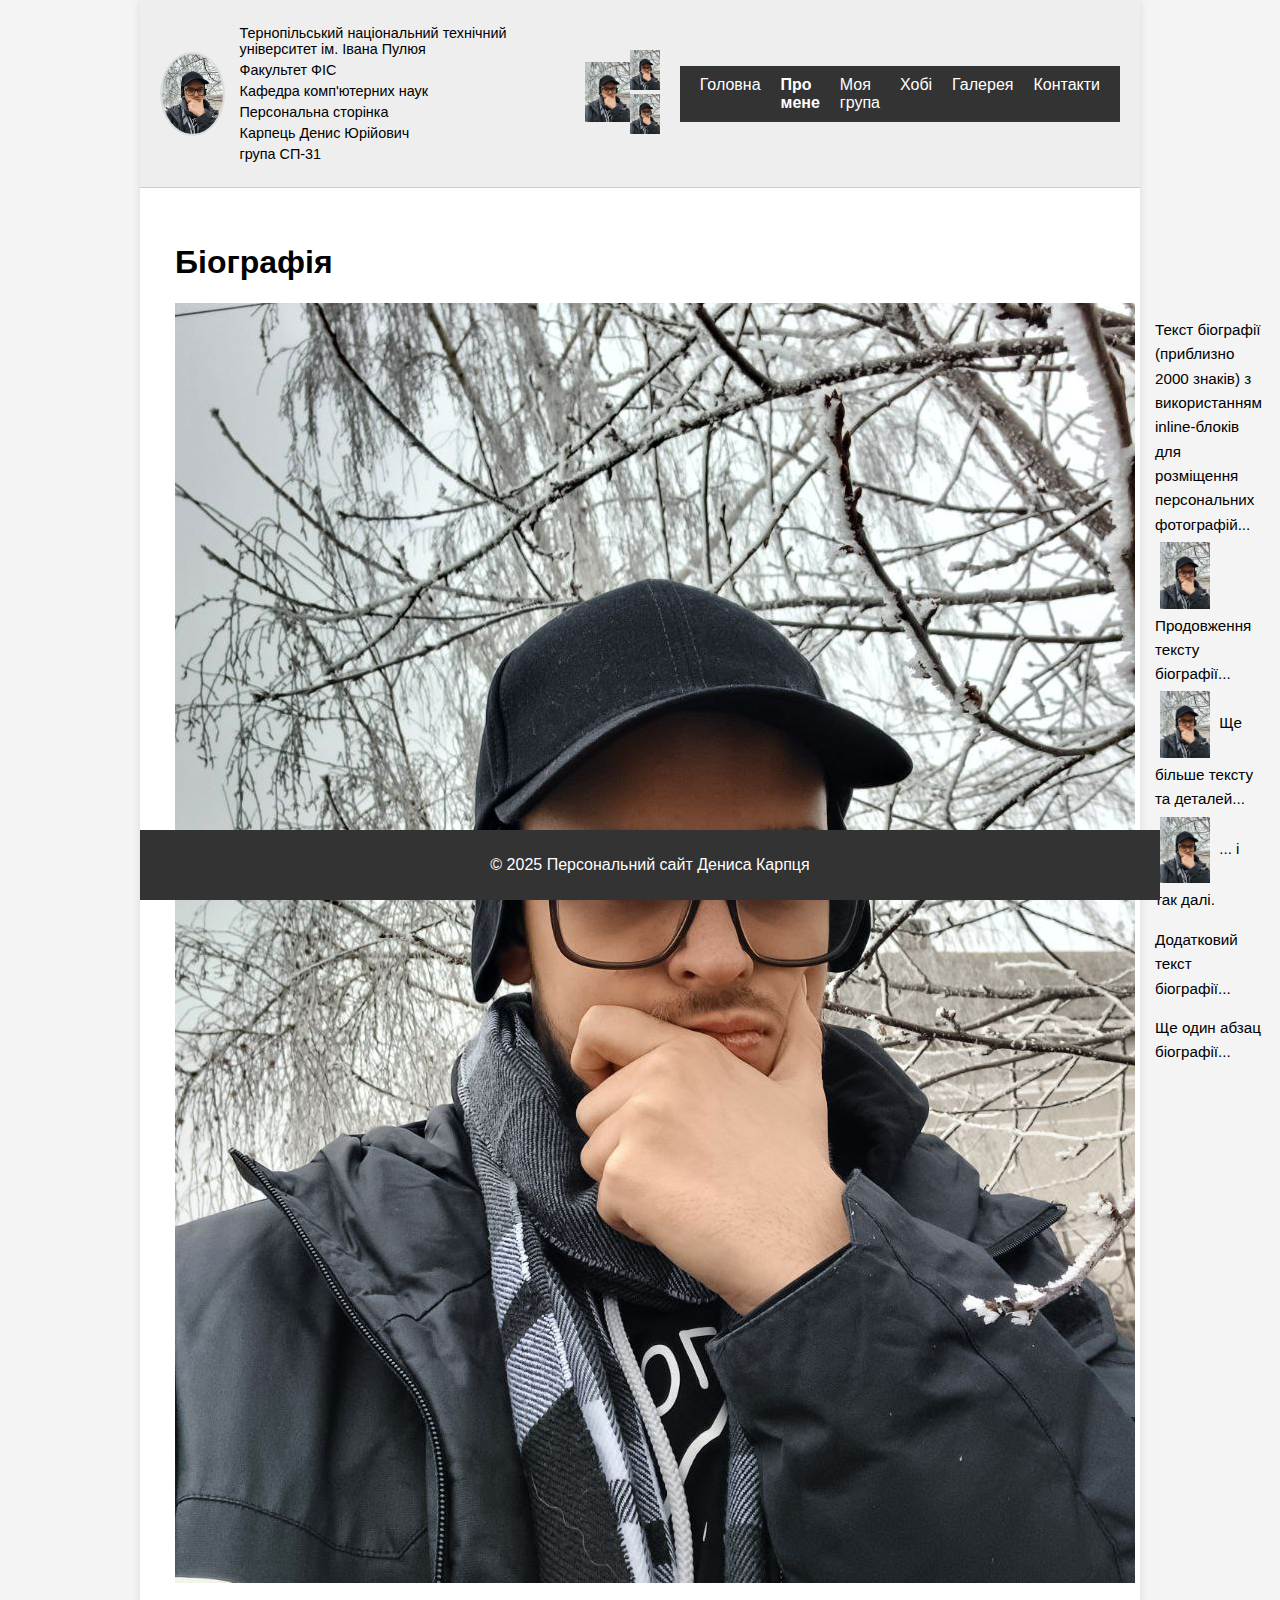
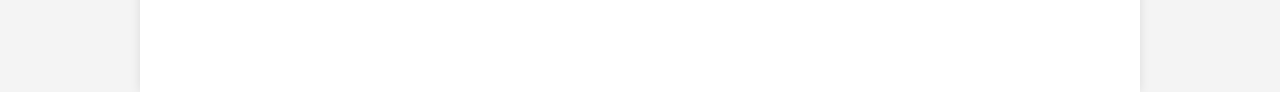
<file: biography.html>
﻿<!DOCTYPE html>
<html lang="uk">
<head>
    <meta charset="UTF-8">
    <meta name="viewport" content="width=device-width, initial-scale=1.0">
    <title>Біографія</title>
    <link rel="stylesheet" href="style.css">
</head>
<body>
<div class="container">
    <header class="site-header">
        <div class="header-left">
            <img src="images/me!!!.jpg" alt="фото" class="personal-photo">
            <div class="personal-info">
                <p>Тернопільський національний технічний університет ім. Івана Пулюя</p>
                <p>Факультет ФІС</p>
                <p>Кафедра комп'ютерних наук</p>
                <p>Персональна сторінка</p>
                <p>Карпець Денис Юрійович</p>
                <p>група CП-31</p>
            </div>
        </div>

        <div class="header-middle">
            <a href="https://tntu.edu.ua/" target="_blank">
                <img src="images/me!!!.jpg" alt="Логотип ТНТУ" class="logo tntu-logo">
            </a>
        </div>
        <div class="header-right">
            <div class="logo-container">
                <a href="#" target="_blank">
                    <img src="images/me!!!.jpg" alt="Логотип ФІС" class="logo fis-logo">
                </a>
                <a href="#" target="_blank">
                    <img src="images/me!!!.jpg" alt="Логотип КН" class="logo kn-logo">
                </a>
            </div>
        </div>
        <nav class="main-menu">
            <ul>
                <li><a href="index.html">Головна</a></li>
                <li><a href="biography.html" class="current-page">Про мене</a></li>
                <li><a href="group.html">Моя група</a></li>
                <li><a href="hobbies.html">Хобі</a></li>
                <li><a href="#">Галерея</a></li>
                <li><a href="#">Контакти</a></li>
            </ul>
        </nav>
    </header>
    <div class="content-wrapper">
        <main class="main-content">
            <section class="biography-page">
                <h1>Біографія</h1>
                <div class="biography-container">
                    <div class="biography-image">
                        <img src="images/me!!!.jpg" alt="Збільшене фото">
                    </div>
                    <div class="biography-text">
                        <p>
                            Текст біографії (приблизно 2000 знаків) з використанням inline-блоків для розміщення
                            персональних фотографій...
                            <span class="inline-photo"><img
                                    src="images/me!!!.jpg" alt="Міні фото 1"></span>
                            Продовження тексту біографії...
                            <span class="inline-photo"><img
                                    src="images/me!!!.jpg" alt="Міні фото 2"></span>
                            Ще більше тексту та деталей...
                            <span class="inline-photo"><img
                                    src="images/me!!!.jpg" alt="Міні фото 3"></span>
                            ... і так далі.
                        </p>
                        <p>
                            Додатковий текст біографії...
                        </p>
                        <p>
                            Ще один абзац біографії...
                        </p>
                    </div>
                </div>
            </section>
        </main>
    </div>

    <footer class="site-footer">
        <p>&copy; 2025 Персональний сайт Дениса Карпця</p>
    </footer>
</div>
</body>
</html>
</file>
<file: style.css>
﻿body {
    font-family: sans-serif;
    margin: 0;
    background-color: #f4f4f4;
}

.container {
    width: 1000px;
    margin: 0 auto;
    background-color: #fff;
    box-shadow: 0 0 10px rgba(0, 0, 0, 0.1);
}

.site-header {
    background-color: #eee;
    padding: 20px;
    display: flex;
    justify-content: space-between;
    align-items: center;
    border-bottom: 1px solid #ccc;
}

.header-left {
    display: flex;
    align-items: center;
}

.personal-photo {
    width: 80px;
    height: 80px;
    border-radius: 50%;
    margin-right: 15px;
    border: 2px solid #ddd;
}

.personal-info p {
    margin: 5px 0;
    font-size: 0.9em;
}

.header-middle .logo {
    height: 60px;
}

.header-right {
    display: flex;
    gap: 10px;
}

.header-right .logo {
    height: 40px;
}

.tntu-logo {}

.main-menu {
    background-color: #333;
    color: #fff;
    padding: 10px 20px;
}

.main-menu ul {
    list-style: none;
    padding: 0;
    margin: 0;
    display: flex;
    gap: 20px;
}

.main-menu a {
    color: #fff;
    text-decoration: none;
}

.main-menu a:hover {
    text-decoration: underline;
}

.main-menu .current-page {
    font-weight: bold;
}

.content-wrapper {
    padding: 20px;
}

.main-content {}

.main-page-structure > div {
    margin-bottom: 20px;
    padding: 15px;
    border: 1px solid #ddd;
    background-color: #f9f9f9;
}

.hobbies-short, .interests, .advertisement-block {
    display: flex;
    flex-wrap: wrap;
    gap: 15px;
}

.hobby-item, .interest-item, .ad-item {
    flex: 1 1 30%;
    padding: 10px;
    border: 1px solid #eee;
    background-color: #fff;
    box-sizing: border-box;
}

.ad-item {
    text-align: center;
}

.biography-short h2, .group-info-short h2, .hobbies-short h2, .interests h2, .advertisement-block h2, .interesting-short h2 {
    margin-top: 0;
}

.biography-page {
    padding: 15px;
}

.biography-container {
    display: flex;
    gap: 20px;
    align-items: flex-start;
}

.enlarged-photo {
    flex: 0 0 auto;
    max-width: 300px;
    border: 1px solid #ccc;
    padding: 5px;
    background-color: #fff;
}

.enlarged-img {
    display: block;
    max-width: 100%;
    height: auto;
}

.biography-text {
    flex: 1 1 auto;
    font-size: 0.95em;
    line-height: 1.6;
}

.biography-text p {
    margin-bottom: 1em;
}

.biography-text span {
    display: inline-block;
    vertical-align: middle;
    margin: 5px;
}

.biography-text span img {
    width: 50px;
    height: auto;
    vertical-align: middle;
}

.hobbies-page {
    padding: 15px;
}

.hobbies-container {
    display: flex;
    gap: 20px;
    align-items: flex-start;
}

.hobbies-columns {
    flex: 1;
    display: flex;
    gap: 20px;
}

.hobby-column {
    flex: 1;
    padding: 15px;
    border: 1px solid #ddd;
    background-color: #f9f9f9;
    box-sizing: border-box;
}

.hobby-column h2 {
    margin-top: 0;
}

.hobby-photo {
    display: block;
    max-width: 100%;
    height: auto;
    margin-bottom: 10px;
}

.hobby-advertisement {
    flex: 0 0 200px;
    padding: 15px;
    border: 1px solid #ddd;
    background-color: #f9f9f9;
    box-sizing: border-box;
}

.hobby-advertisement h2 {
    margin-top: 0;
    text-align: center;
}

.hobby-advertisement .ad-item {
    margin-bottom: 10px;
    padding: 10px;
    border: 1px solid #eee;
    background-color: #fff;
    text-align: center;
}

.hobby-advertisement .ad-item:last-child {
    margin-bottom: 0;
}

.interesting-page {
    padding: 15px;
}

.interesting-item {
    display: flex;
    gap: 20px;
    margin-bottom: 20px;
    border: 1px solid #ddd;
    padding: 15px;
    background-color: #f9f9f9;
}

.interesting-image {
    flex: 0 0 200px;
}

.interesting-image img {
    display: block;
    max-width: 100%;
    height: auto;
}

.interesting-article {
    flex: 1;
}

.interesting-article h2 {
    margin-top: 0;
}

.interesting-item:last-child {
    margin-bottom: 0;
}

.site-footer {
    background-color: #333;
    color: #fff;
    text-align: center;
    padding: 10px;
    position: sticky;
    bottom: 0;
    width: 100%;
}
</file>
